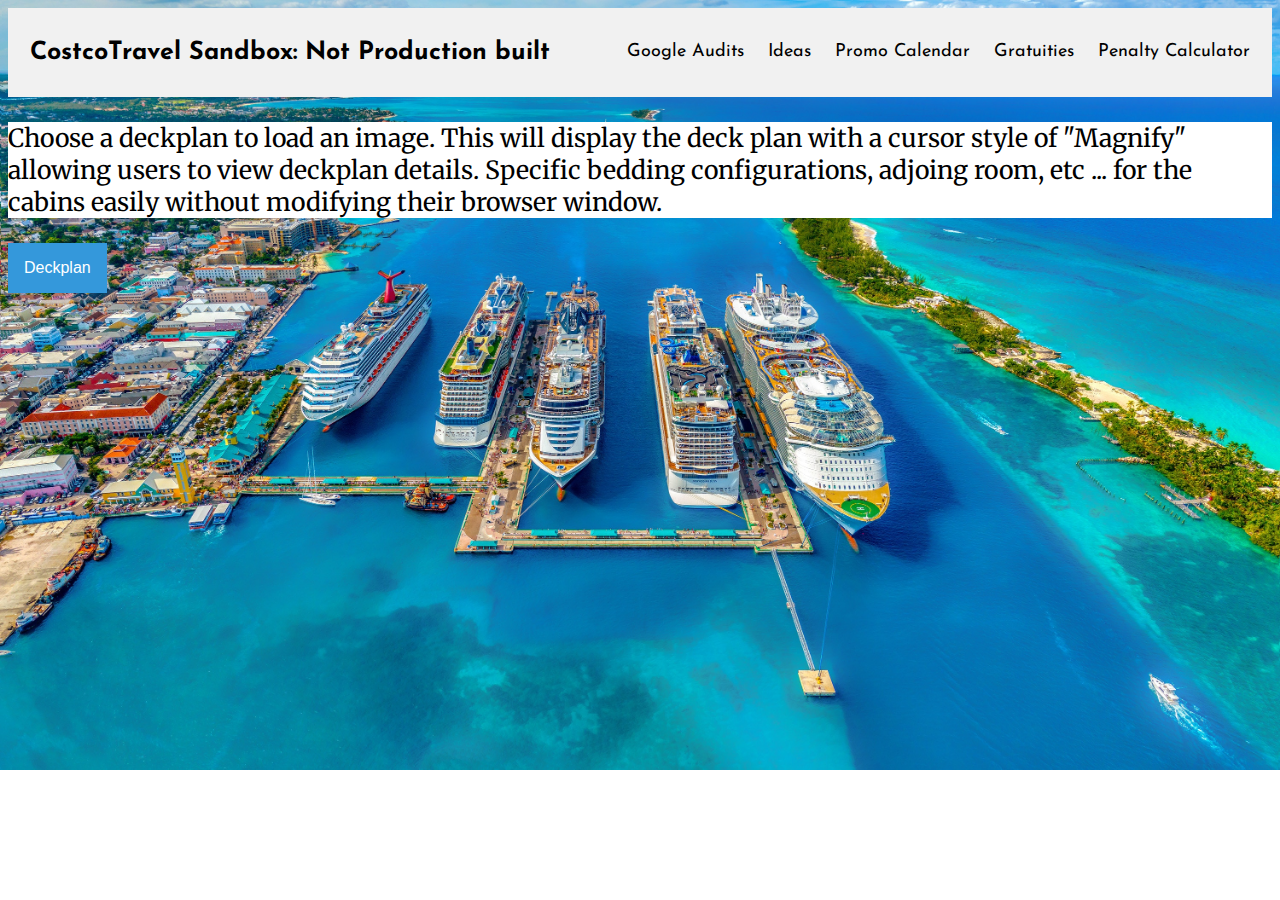
<file: index.html>
<!DOCTYPE html>
<html lang="en" dir="ltr">
  <head>
    <meta charset="utf-8">
    <!--Main page css  -->
    <link rel="stylesheet" type="text/css" href="style.css">



    <link href="https://fonts.googleapis.com/css?family=Josefin+Sans" rel="stylesheet">
    <link href="https://fonts.googleapis.com/css?family=Merriweather" rel="stylesheet">
    <script type="script.js"></script>
    <title>Cruise Projects</title>
    <link rel="icon" href="favicon.ico" type="image/ico" sizes="16x16">
  </head>
  <body>

   <!--Header   -->
   <div class="header">
  <a href="#default" class="logo">CostcoTravel Sandbox: Not Production built</a>
  <div class="header-right">
    <a href="audits.html">Google Audits</a>
    <a href="ideas.html">Ideas</a>
    <a href="promo.html">Promo Calendar</a>
    <a href="gratuities.html">Gratuities</a>
    <a href="penalty.html">Penalty Calculator</a>
  </div>
</div>
<!--Dropdown button  -->
<div class="container">
  <div>
<p id="imageDetail"> Choose a deckplan to load an image. This will display the deck plan with
    a cursor style of "Magnify" allowing users to view deckplan details.
    Specific bedding configurations, adjoing room, etc ... for the cabins easily
    without modifying their browser window.</p>
  <div class="dropdown">
    <button onclick="myFunction()" class="dropbtn">Deckplan</button>
    <div id="myDropdown" class="dropdown-content">
      <a href="aza.html">Azamara</a>
      <a href="car.html">Carnival</a>
      <a href="cel.html">Celebrity</a>
      <a href="cun.html">Cunard</a>
      <a href="dcl.html">Disney</a>
      <a href="hol.html">Holland</a>
      <a href="ncl.html">Norwegian</a>
      <a href="pcl.html">Princess</a>
      <a href="rcl.html">Royal Carribean</a>
    </div>
  </div>
</div>

<script type="text/javascript" charset="utf-8" src="script.js"></script>
  </body>
</html>
</file>
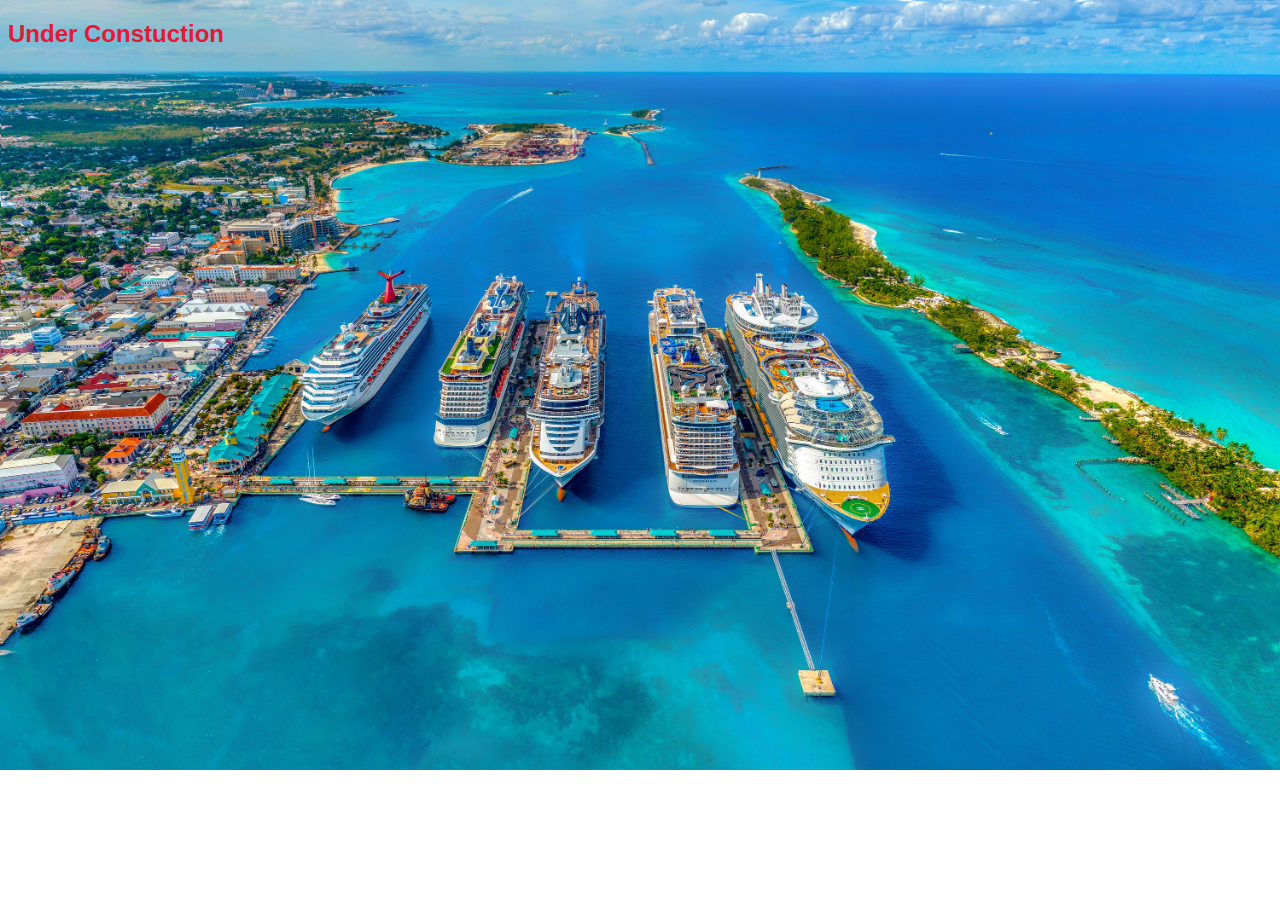
<file: audits.html>
<!DOCTYPE html>
<html lang="en" dir="ltr">
  <head>
    <meta charset="utf-8">
     <link rel="stylesheet" type="text/css" href="style.css">
     <link rel="icon" href="favicon.ico" type="image/ico" sizes="16x16">
    <title>Google Audits</title>
  </head>

  <body>
<div class="construction">



</div>
<h2>Under Constuction</h3>

  </body>
</html>
</file>
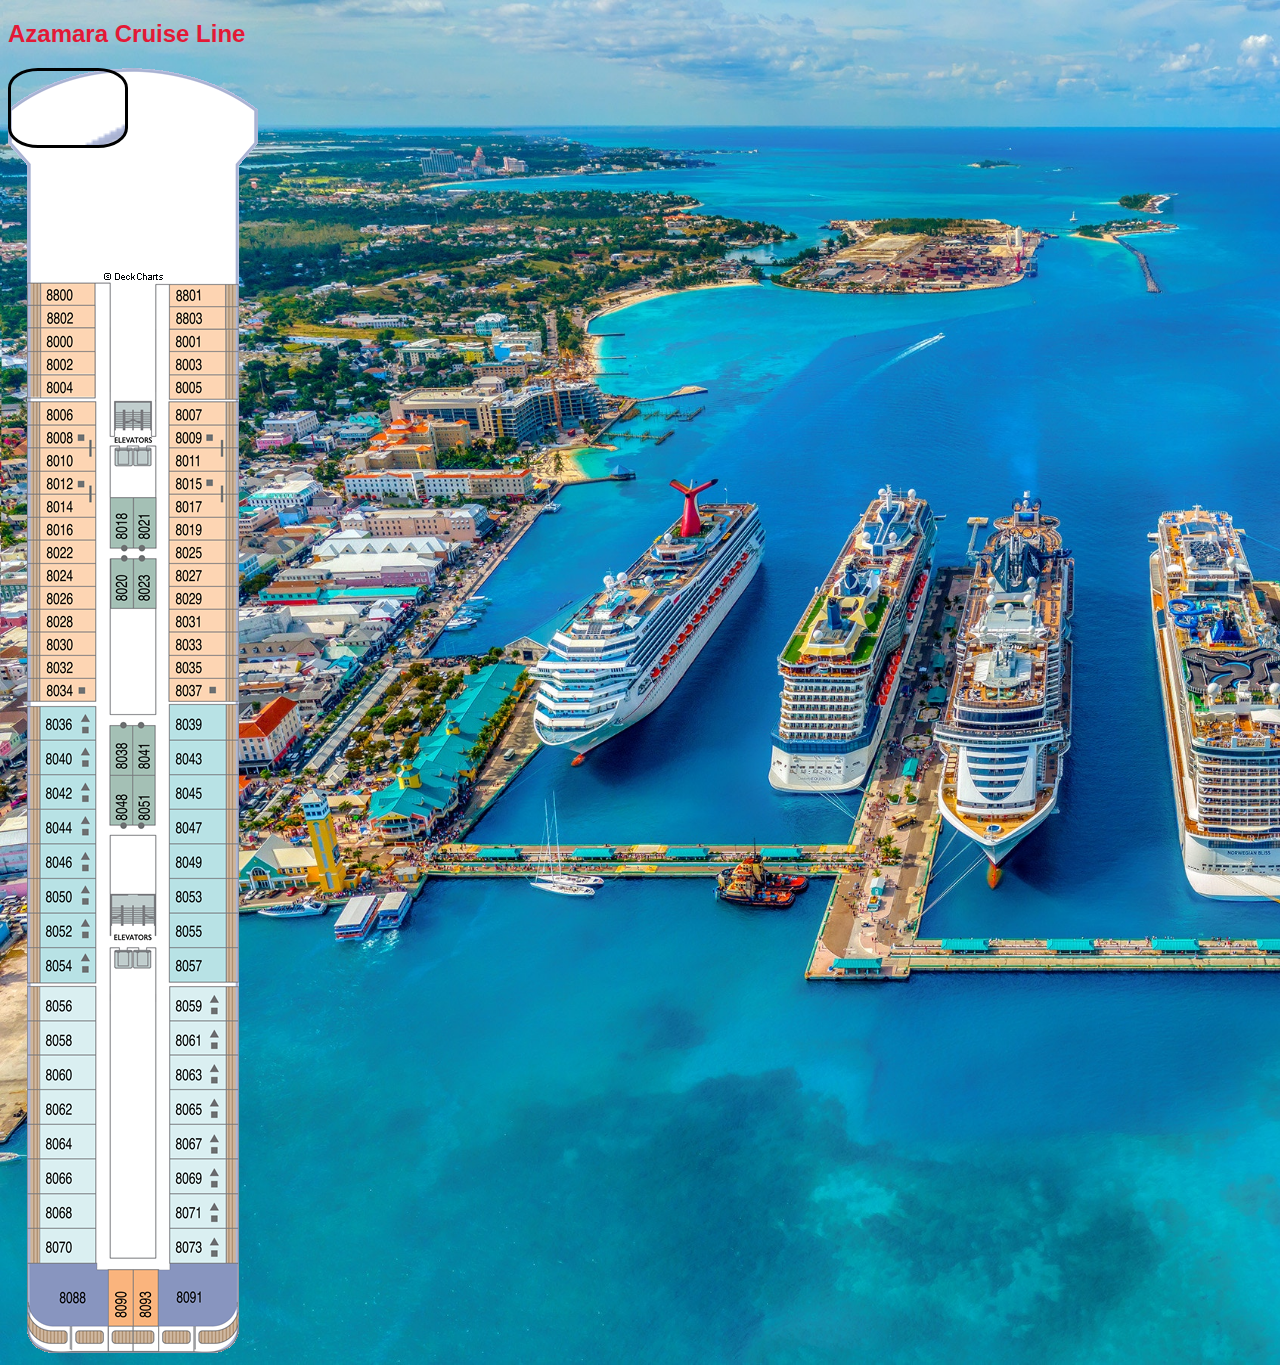
<file: aza.html>
<!DOCTYPE html>
<html lang="en" dir="ltr">
  <head>
    <meta charset="utf-8">
   <link rel="stylesheet" type="text/css" href="style.css">
   <link rel="icon" href="favicon.ico" type="image/ico" sizes="16x16">
    <title>Azamara</title>
  </head>
  <body>

    <h2>Azamara Cruise Line</h3>
      <div class="img-magnifier-container">
  <img id="deckimage" src="assets/deckplans/azamara/azamara.png" alt="deckimage">
</div>

<script type="text/javascript" charset="utf-8" src="script.js"></script>
<script>
/* Execute the magnify function: */
magnify("deckimage", 3);
/* Specify the id of the image, and the strength of the magnifier glass: */
</script>

  </body>
</html>
</file>
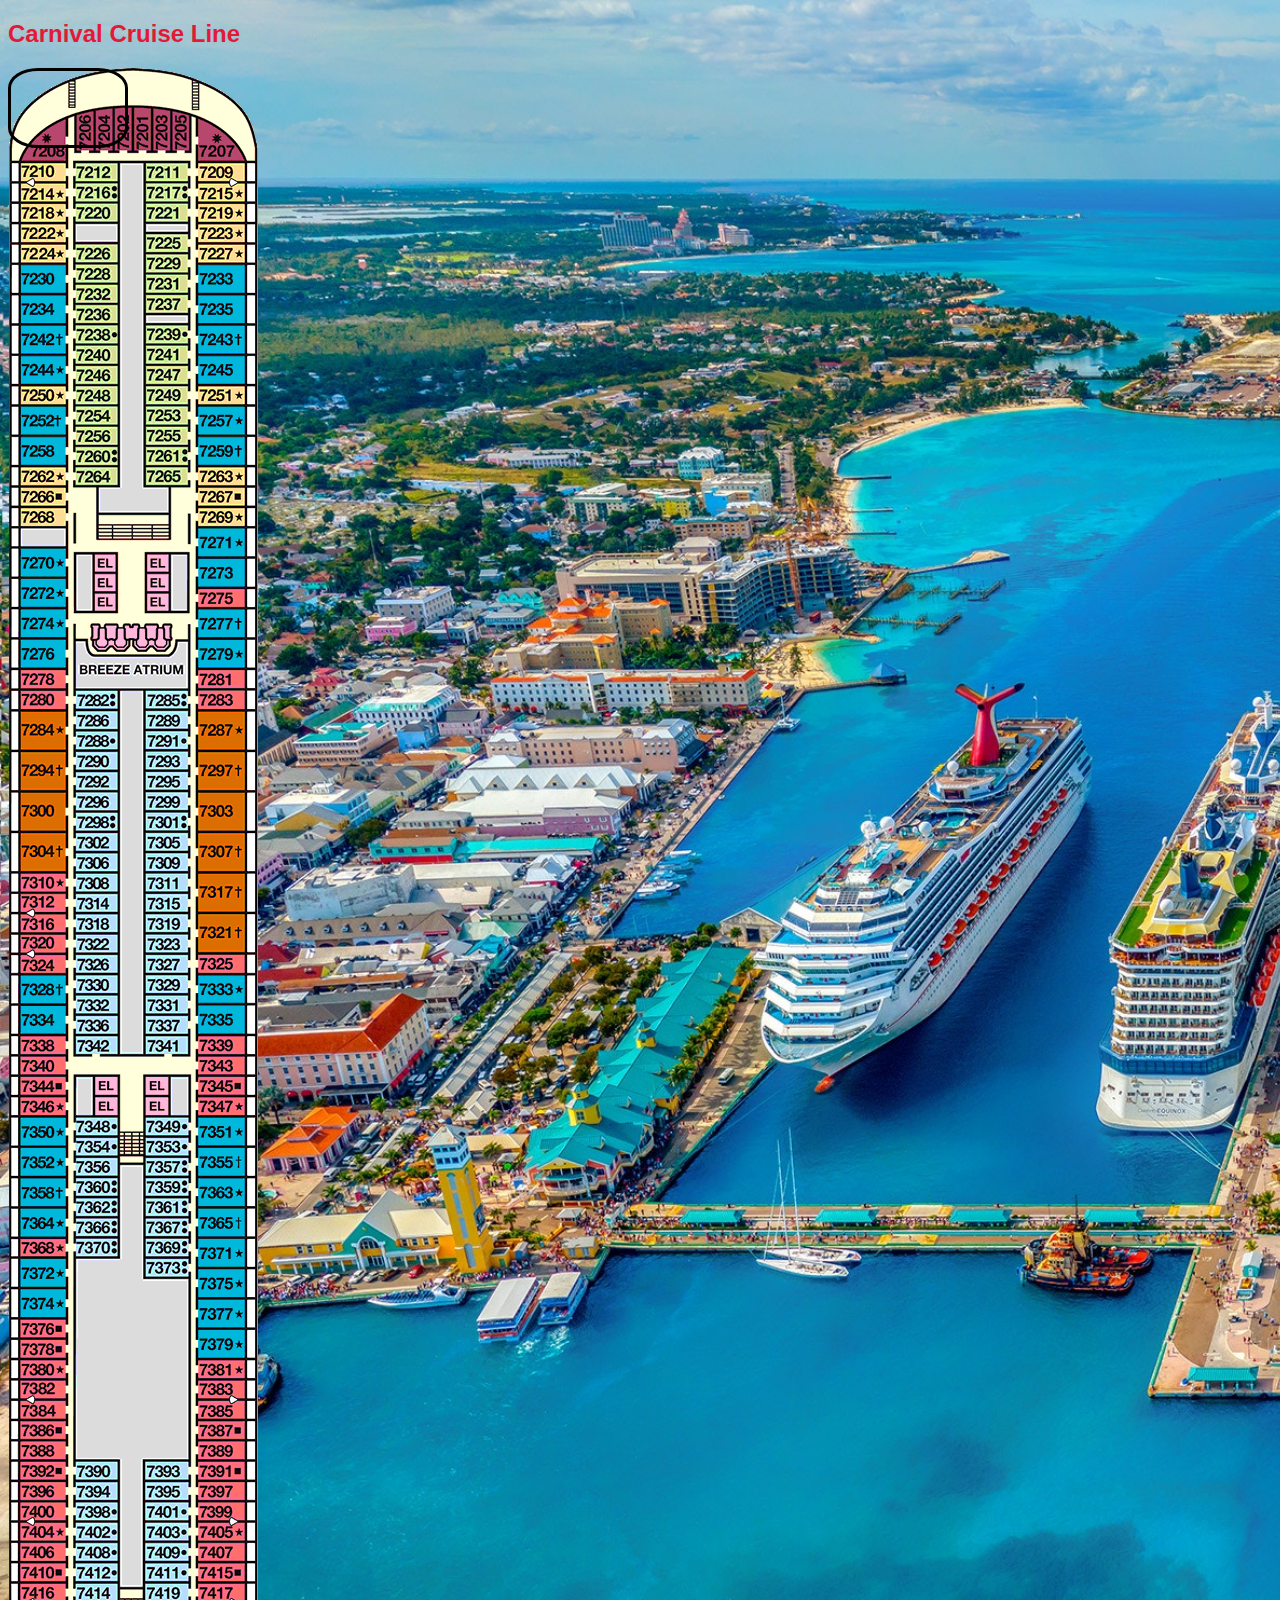
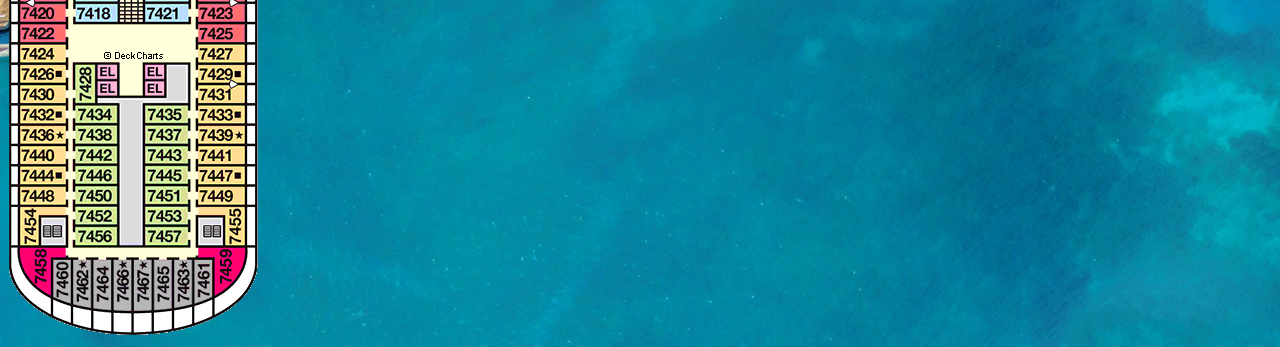
<file: car.html>
<!DOCTYPE html>
<html lang="en" dir="ltr">
  <head>
    <meta charset="utf-8">
     <link rel="stylesheet" type="text/css" href="style.css">
     <link
     <link rel="icon" href="favicon.ico" type="image/ico" sizes="16x16">
    <title>Carnival</title>
  </head>
  <body>
    
    <h2>Carnival Cruise Line</h3>
      <div class="img-magnifier-container">
  <img id="deckimage" src="assets/deckplans/carnival/carnival.png" alt="deckimage">
</div>

<script type="text/javascript" charset="utf-8" src="script.js"></script>
<script>
/* Execute the magnify function: */
magnify("deckimage", 3);
/* Specify the id of the image, and the strength of the magnifier glass: */
</script>
  </body>
</html>
</file>
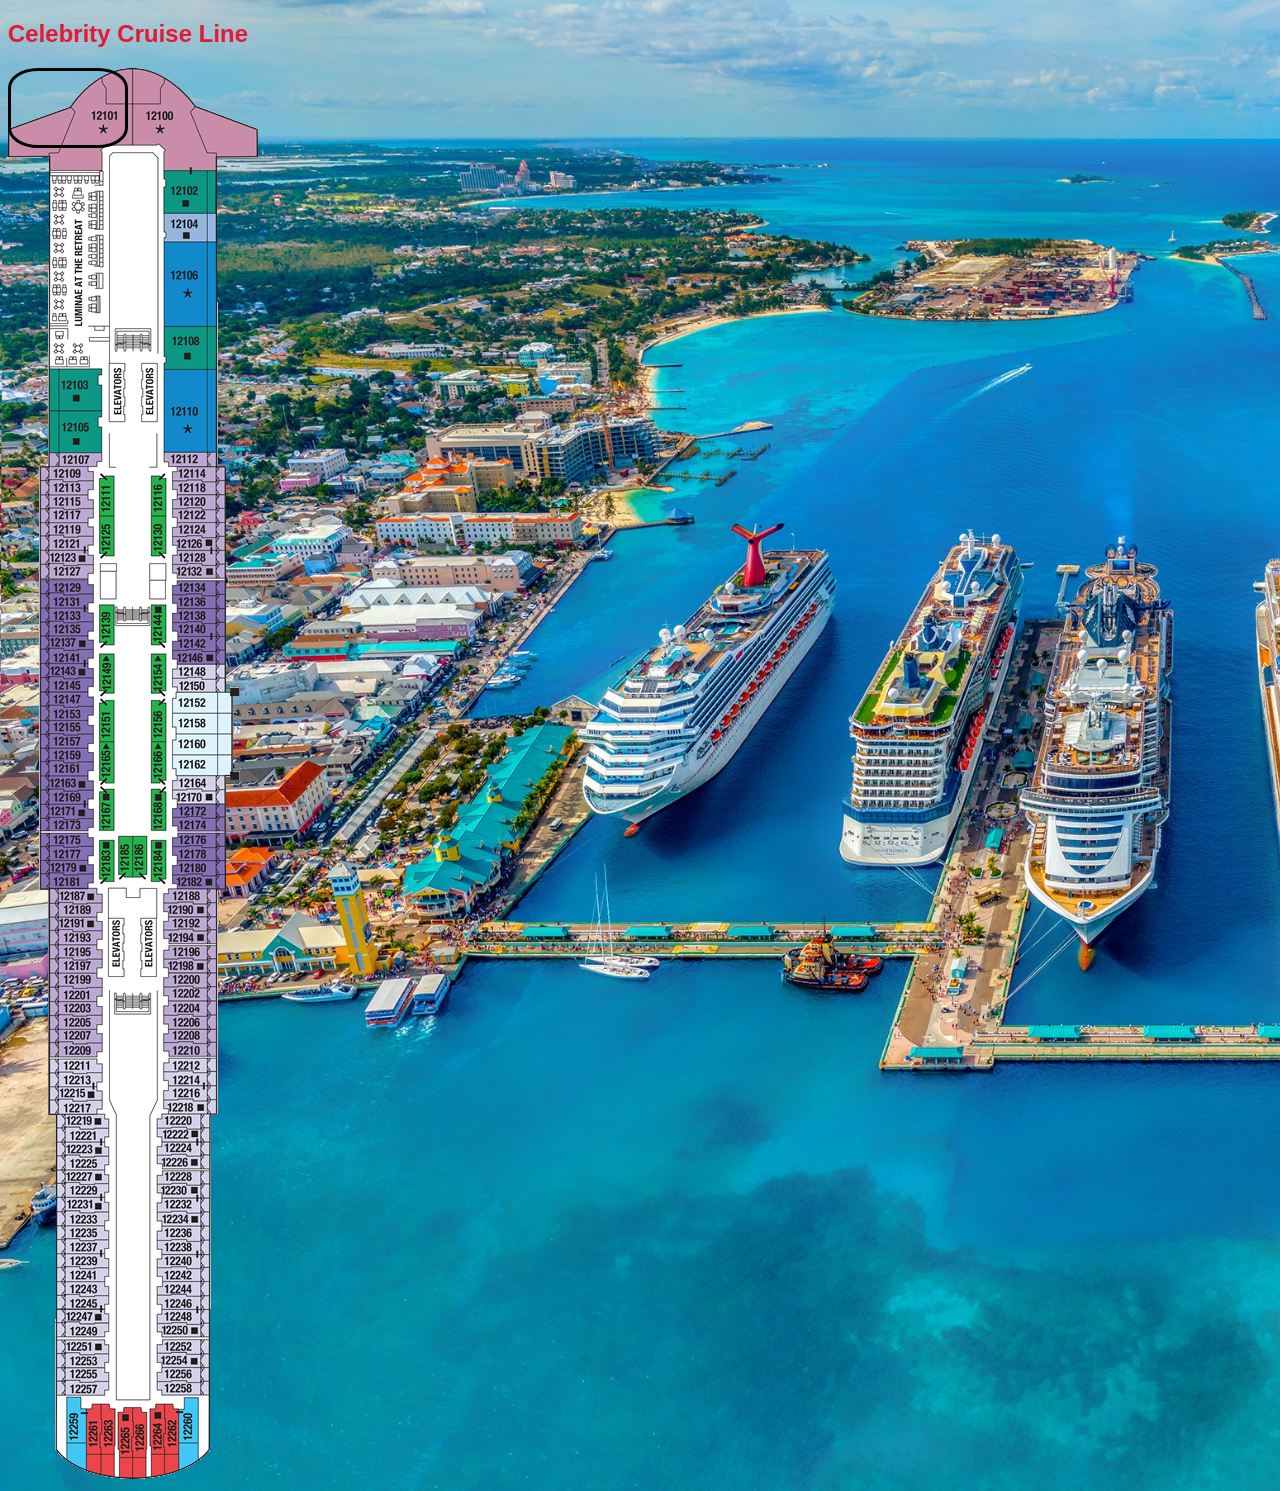
<file: cel.html>
<!DOCTYPE html>
<html lang="en" dir="ltr">
  <head>
    <meta charset="utf-8">
     <link rel="stylesheet" type="text/css" href="style.css">
     <link rel="icon" href="favicon.ico" type="image/ico" sizes="16x16">
    <title>Celebrity</title>
  </head>
  <body>
    
    <h2>Celebrity Cruise Line</h3>
      <div class="img-magnifier-container">
  <img id="deckimage" src="assets/deckplans/celebrity/celebrity.png" alt="deckimage">
</div>

<script type="text/javascript" charset="utf-8" src="script.js"></script>
<script>
/* Execute the magnify function: */
magnify("deckimage", 3);
/* Specify the id of the image, and the strength of the magnifier glass: */
</script>
  </body>
</html>
</file>
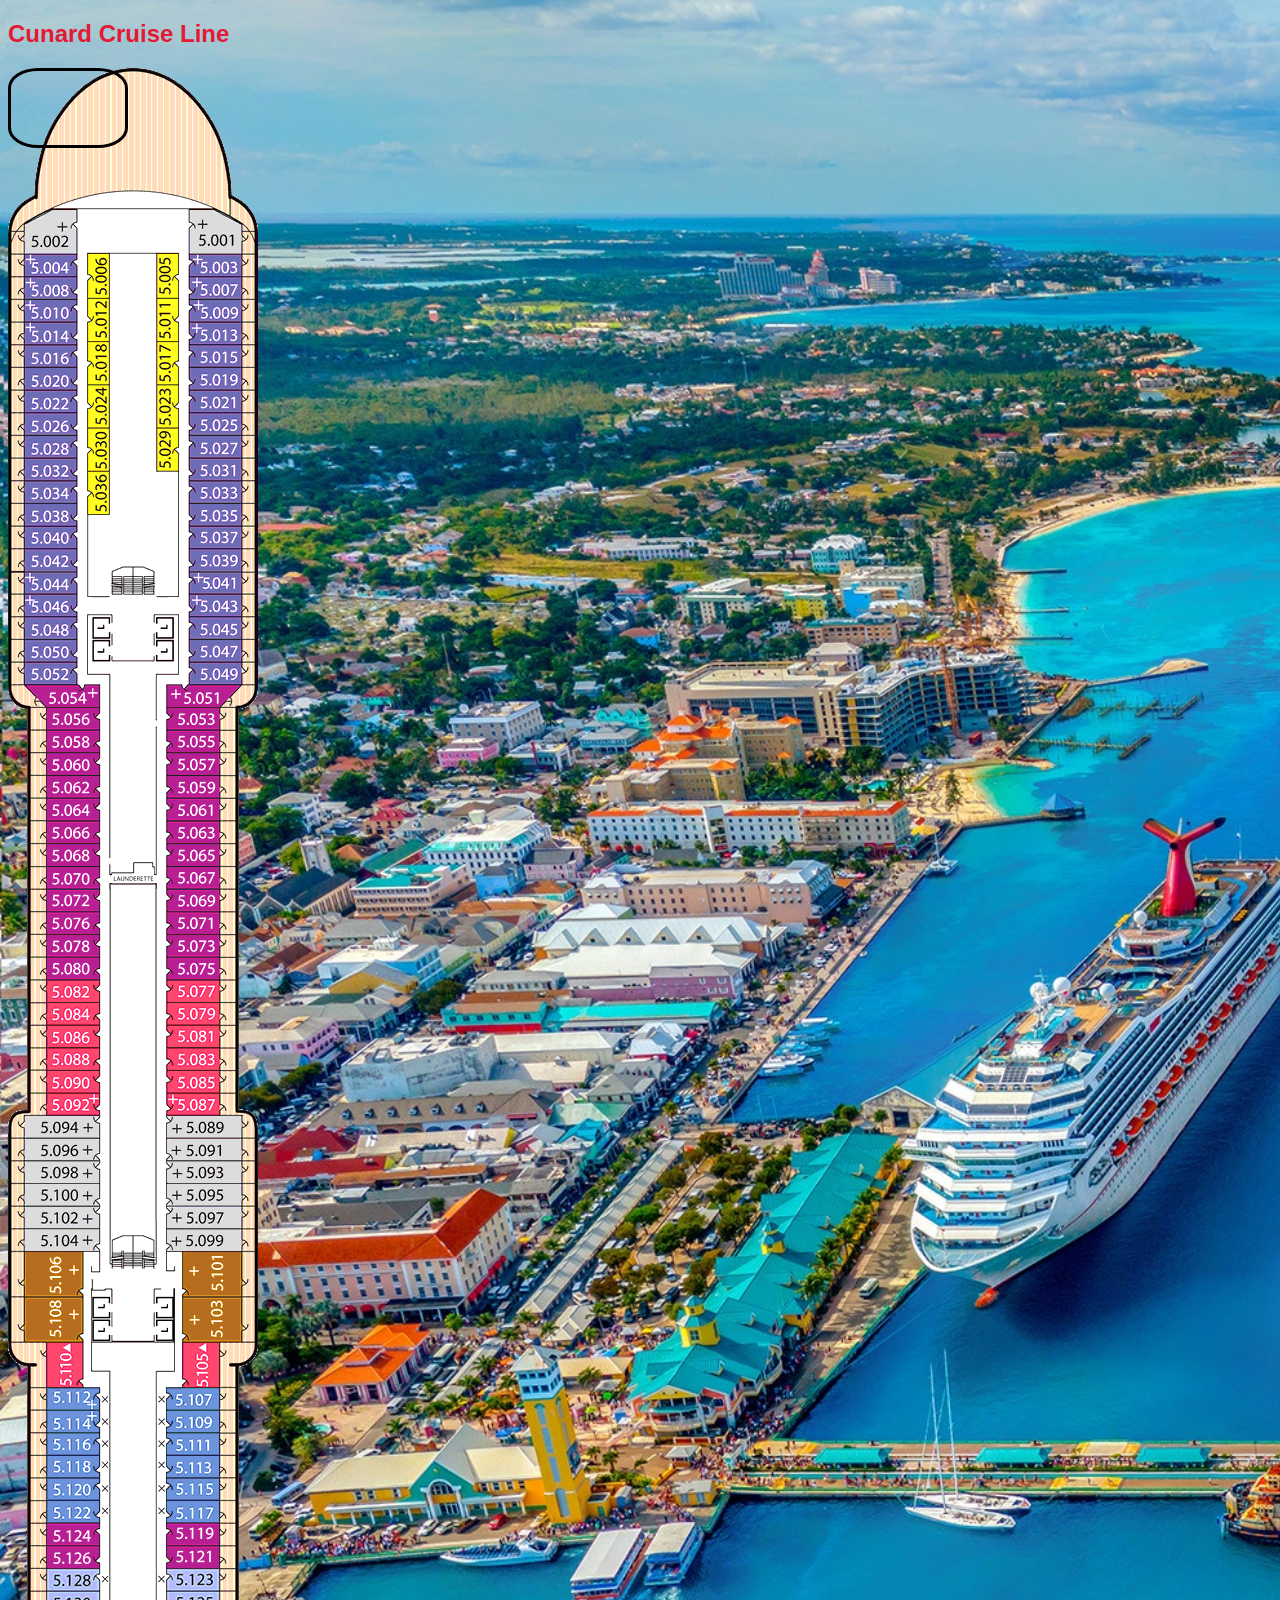
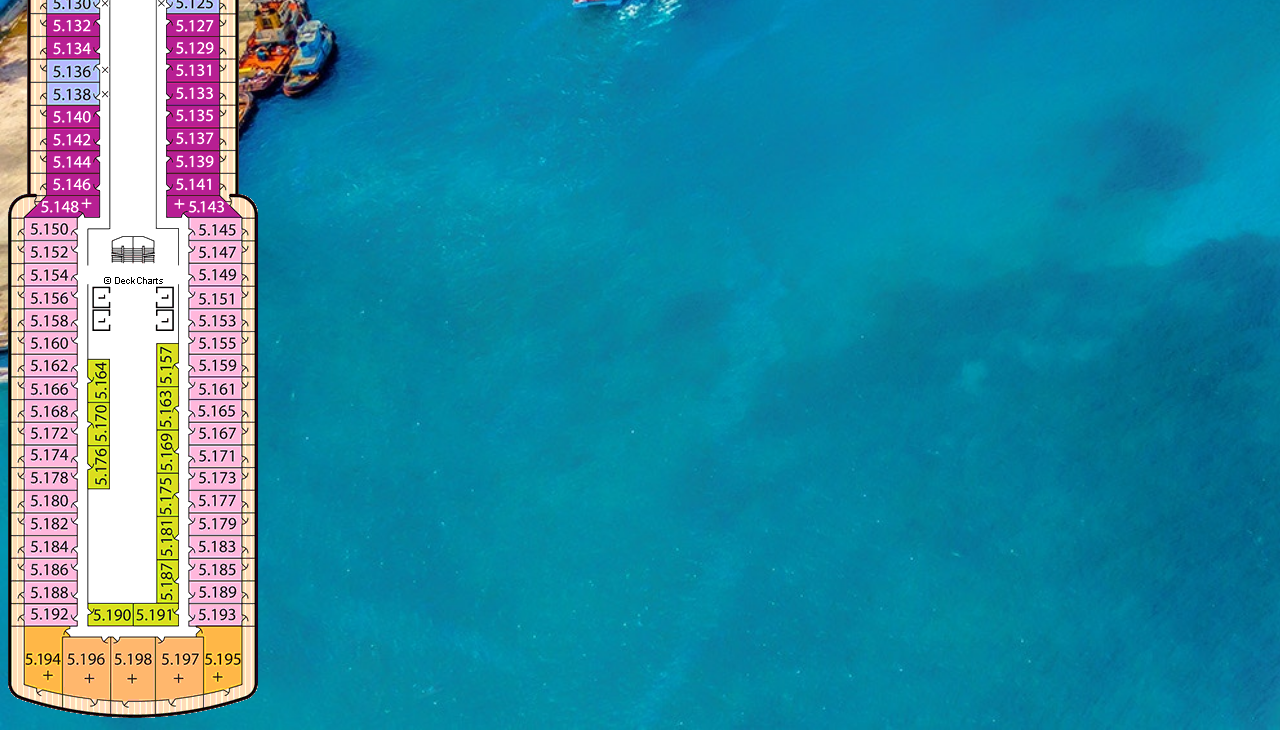
<file: cun.html>
<!DOCTYPE html>
<html lang="en" dir="ltr">
  <head>
    <meta charset="utf-8">
     <link rel="stylesheet" type="text/css" href="style.css">
     <link rel="icon" href="favicon.ico" type="image/ico" sizes="16x16">
    <title>Cunard</title>
  </head>
  <body>

    <h2>Cunard Cruise Line</h3>
      <div class="img-magnifier-container">
  <img id="deckimage" src="assets/deckplans/cunard/cunard.png" alt="deckimage">
</div>

<script type="text/javascript" charset="utf-8" src="script.js"></script>
<script>
/* Execute the magnify function: */
magnify("deckimage", 3);
/* Specify the id of the image, and the strength of the magnifier glass: */
</script>
  </body>
</html>
</file>
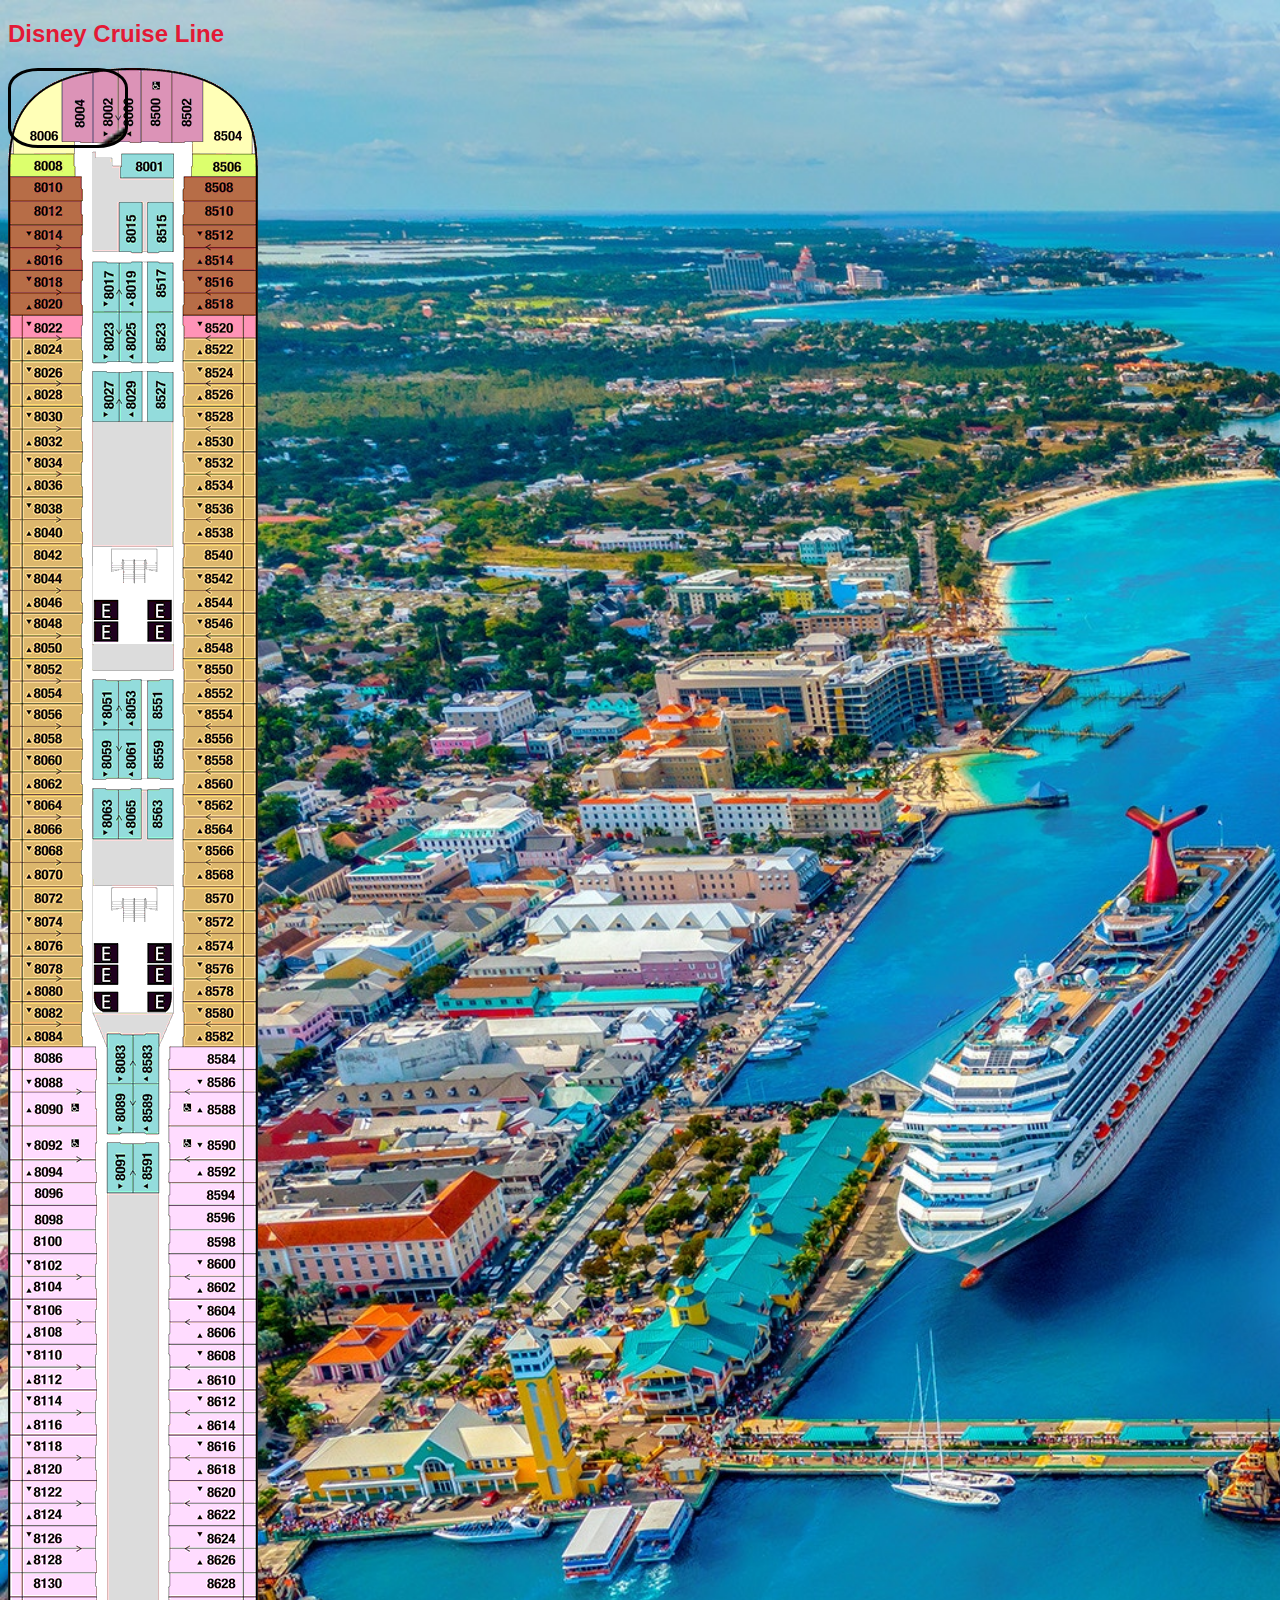
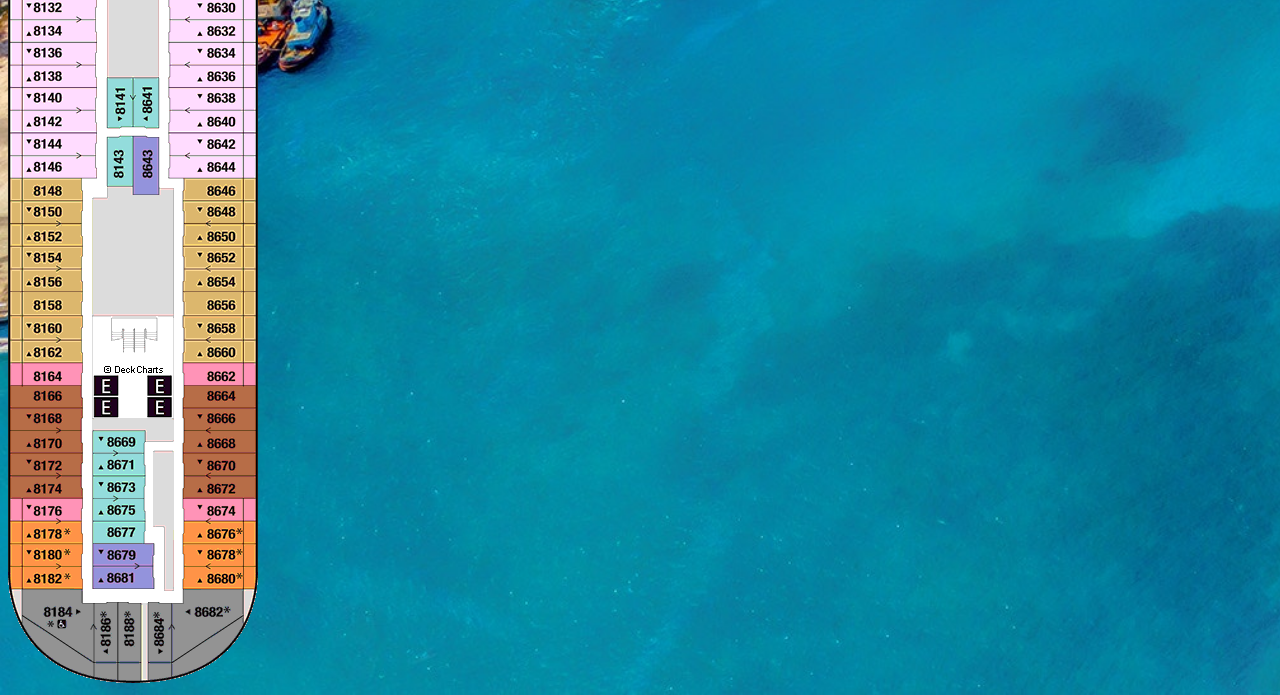
<file: dcl.html>
<!DOCTYPE html>
<html lang="en" dir="ltr">
  <head>
    <meta charset="utf-8">
     <link rel="stylesheet" type="text/css" href="style.css">
     <link rel="icon" href="favicon.ico" type="image/ico" sizes="16x16">
    <title>Disney</title>
  </head>
  <body>

<h2>Disney Cruise Line</h3>
  <div class="img-magnifier-container">
<img id="deckimage" src="assets/deckplans/disney/disney.png" alt="deckimage">
</div>

<script type="text/javascript" charset="utf-8" src="script.js"></script>
<script>
/* Execute the magnify function: */
magnify("deckimage", 3);
/* Specify the id of the image, and the strength of the magnifier glass: */
</script>
  </body>
</html>
</file>
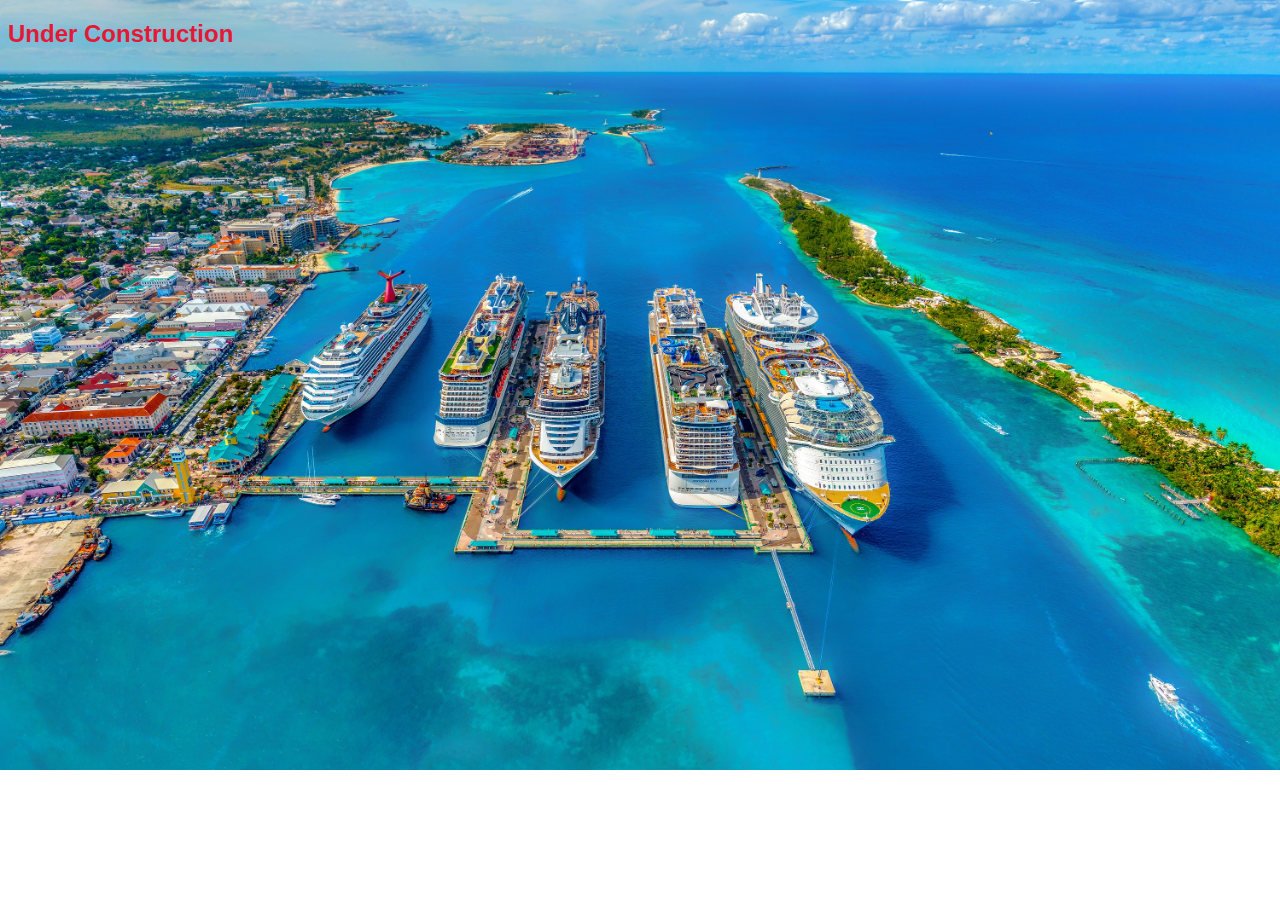
<file: gratuities.html>
<!DOCTYPE html>
<html lang="en" dir="ltr">
  <head>
    <meta charset="utf-8">
     <link rel="stylesheet" type="text/css" href="style.css">
     <link rel="icon" href="favicon.ico" type="image/ico" sizes="16x16">
    <title>Gratuities</title>
  </head>
  <body>

<h2>Under Construction</h3>

  </body>
</html>
</file>
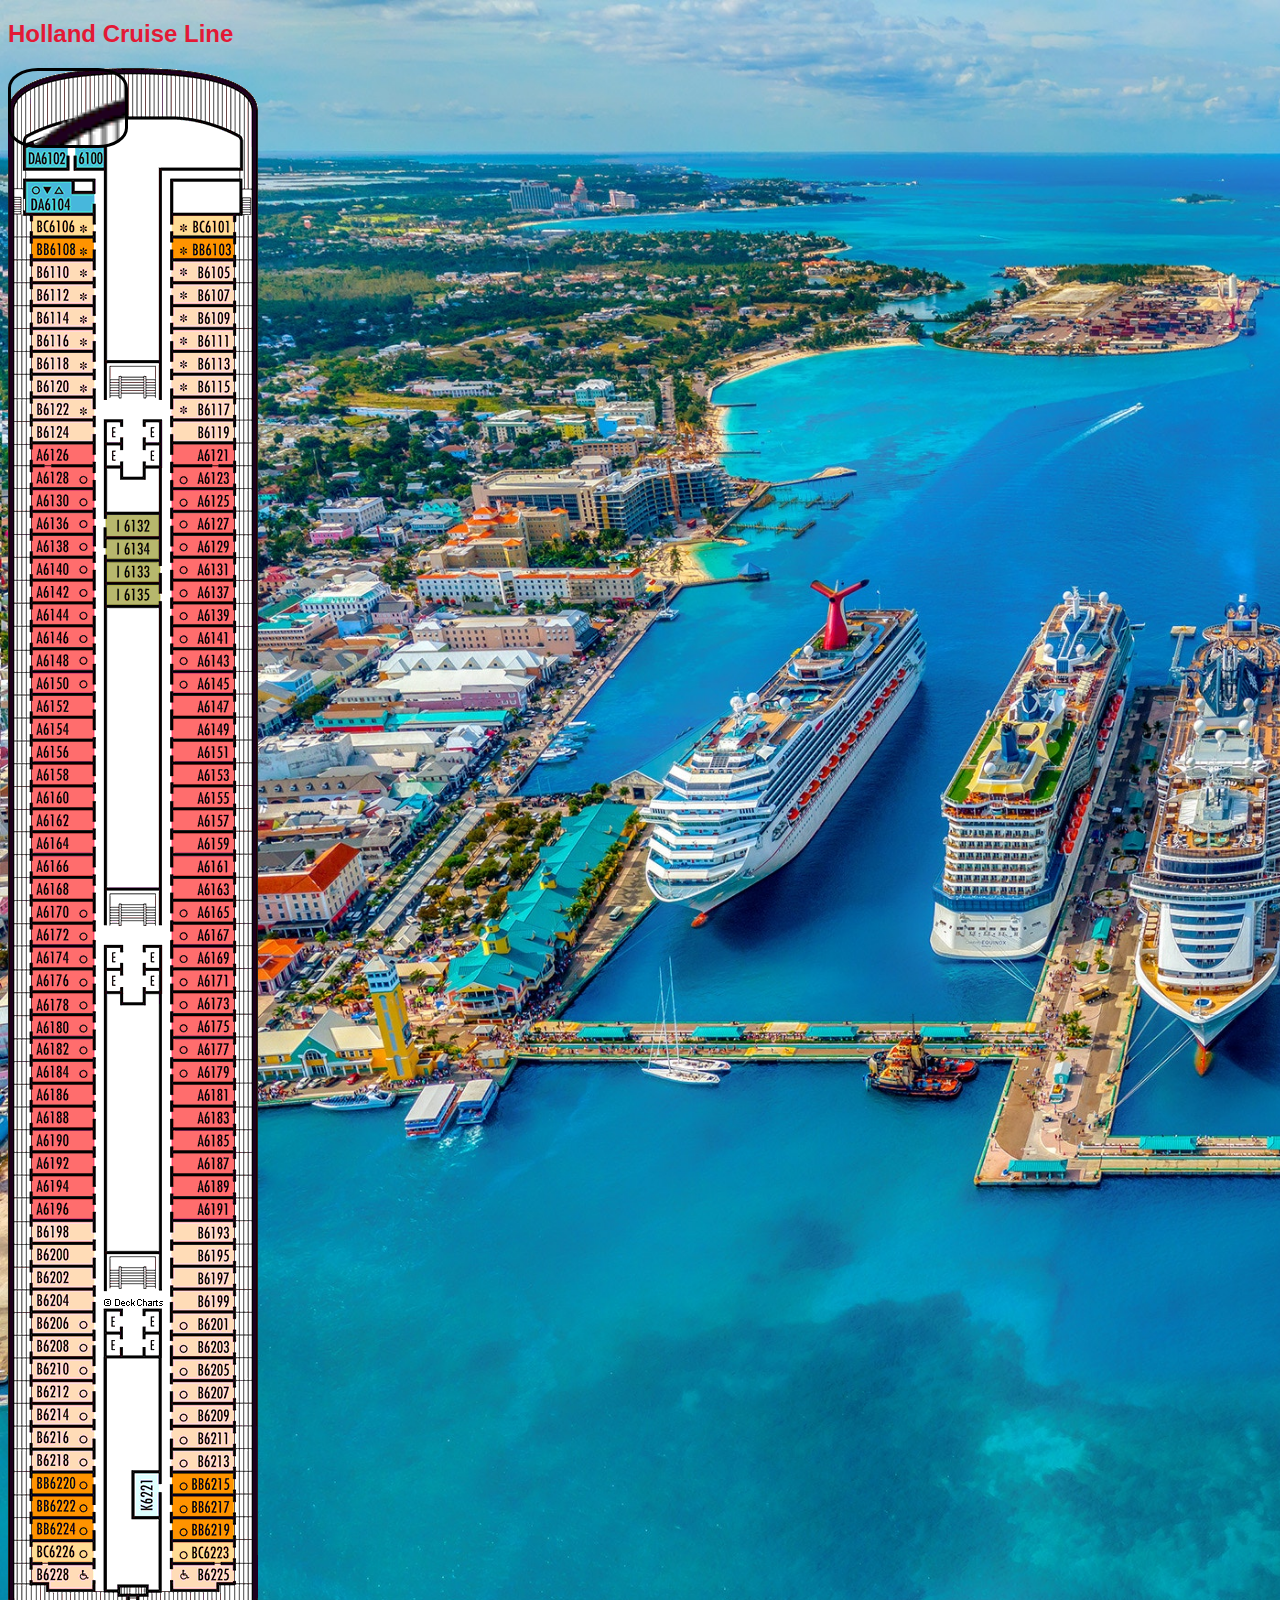
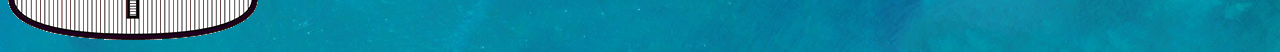
<file: hol.html>
<!DOCTYPE html>
<html lang="en" dir="ltr">
  <head>
    <meta charset="utf-8">
     <link rel="stylesheet" type="text/css" href="style.css">
     <link rel="icon" href="favicon.ico" type="image/ico" sizes="16x16">
    <title>Holland</title>
  </head>
  <body>

<h2>Holland Cruise Line</h3>
  <div class="img-magnifier-container">
<img id="deckimage" src="assets/deckplans/holland/holland.png" alt="deckimage">
</div>

<script type="text/javascript" charset="utf-8" src="script.js"></script>
<script>
/* Execute the magnify function: */
magnify("deckimage", 3);
/* Specify the id of the image, and the strength of the magnifier glass: */
</script>
  </body>
</html>
</file>
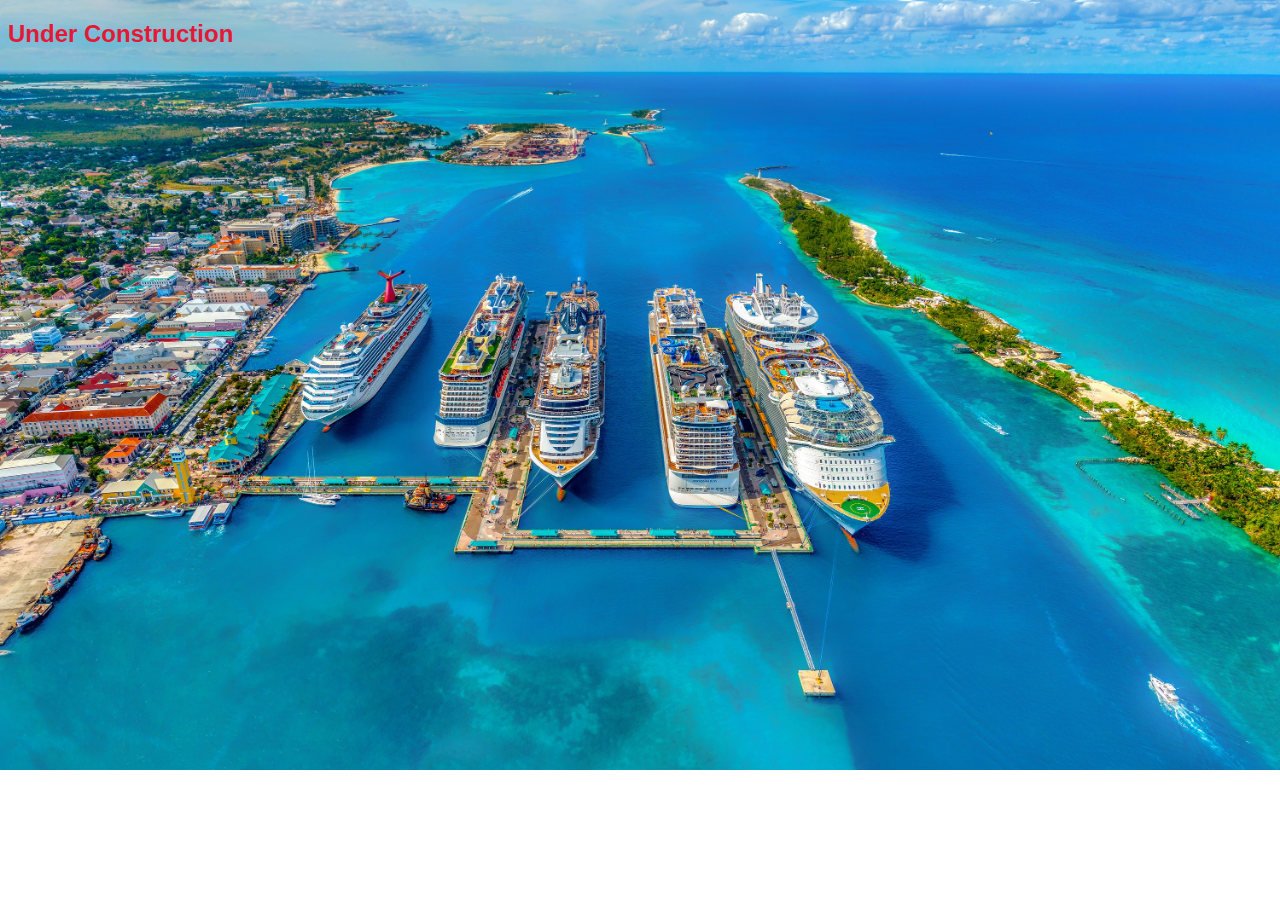
<file: ideas.html>
<!DOCTYPE html>
<html lang="en" dir="ltr">
  <head>
    <meta charset="utf-8">
     <link rel="stylesheet" type="text/css" href="style.css">
     <link rel="icon" href="favicon.ico" type="image/ico" sizes="16x16">
    <title>Ideas</title>
  </head>
  <body>

<h2>Under Construction</h3>

  </body>
</html>
</file>
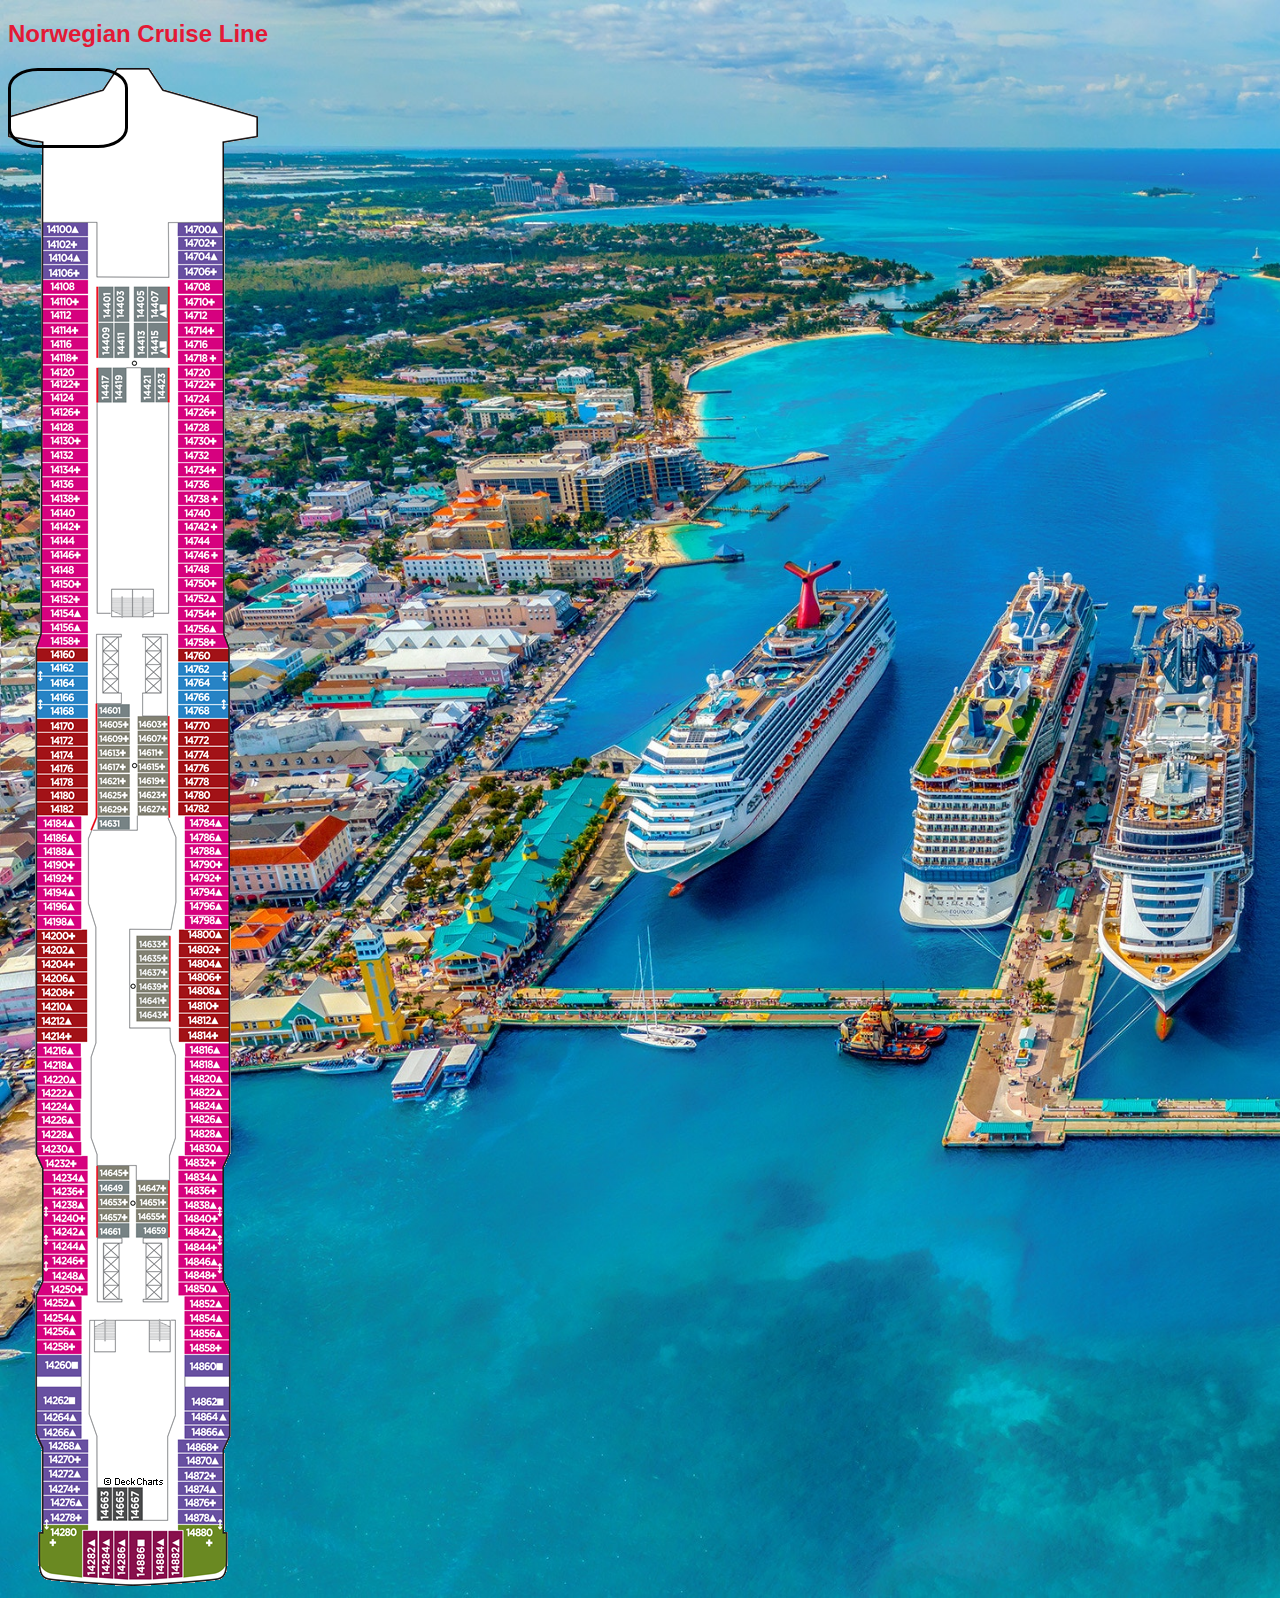
<file: ncl.html>
<!DOCTYPE html>
<html lang="en" dir="ltr">
  <head>
    <meta charset="utf-8">
     <link rel="stylesheet" type="text/css" href="style.css">
     <link rel="icon" href="favicon.ico" type="image/ico" sizes="16x16">
    <title>Norwegian</title>
  </head>
  <body>

<h2>Norwegian Cruise Line</h3>
  <div class="img-magnifier-container">
<img id="deckimage" src="assets/deckplans/norwegian/norwegian.png" alt="deckimage">
</div>

<script type="text/javascript" charset="utf-8" src="script.js"></script>
<script>
/* Execute the magnify function: */
magnify("deckimage", 3);
/* Specify the id of the image, and the strength of the magnifier glass: */
</script>
  </body>
</html>
</file>
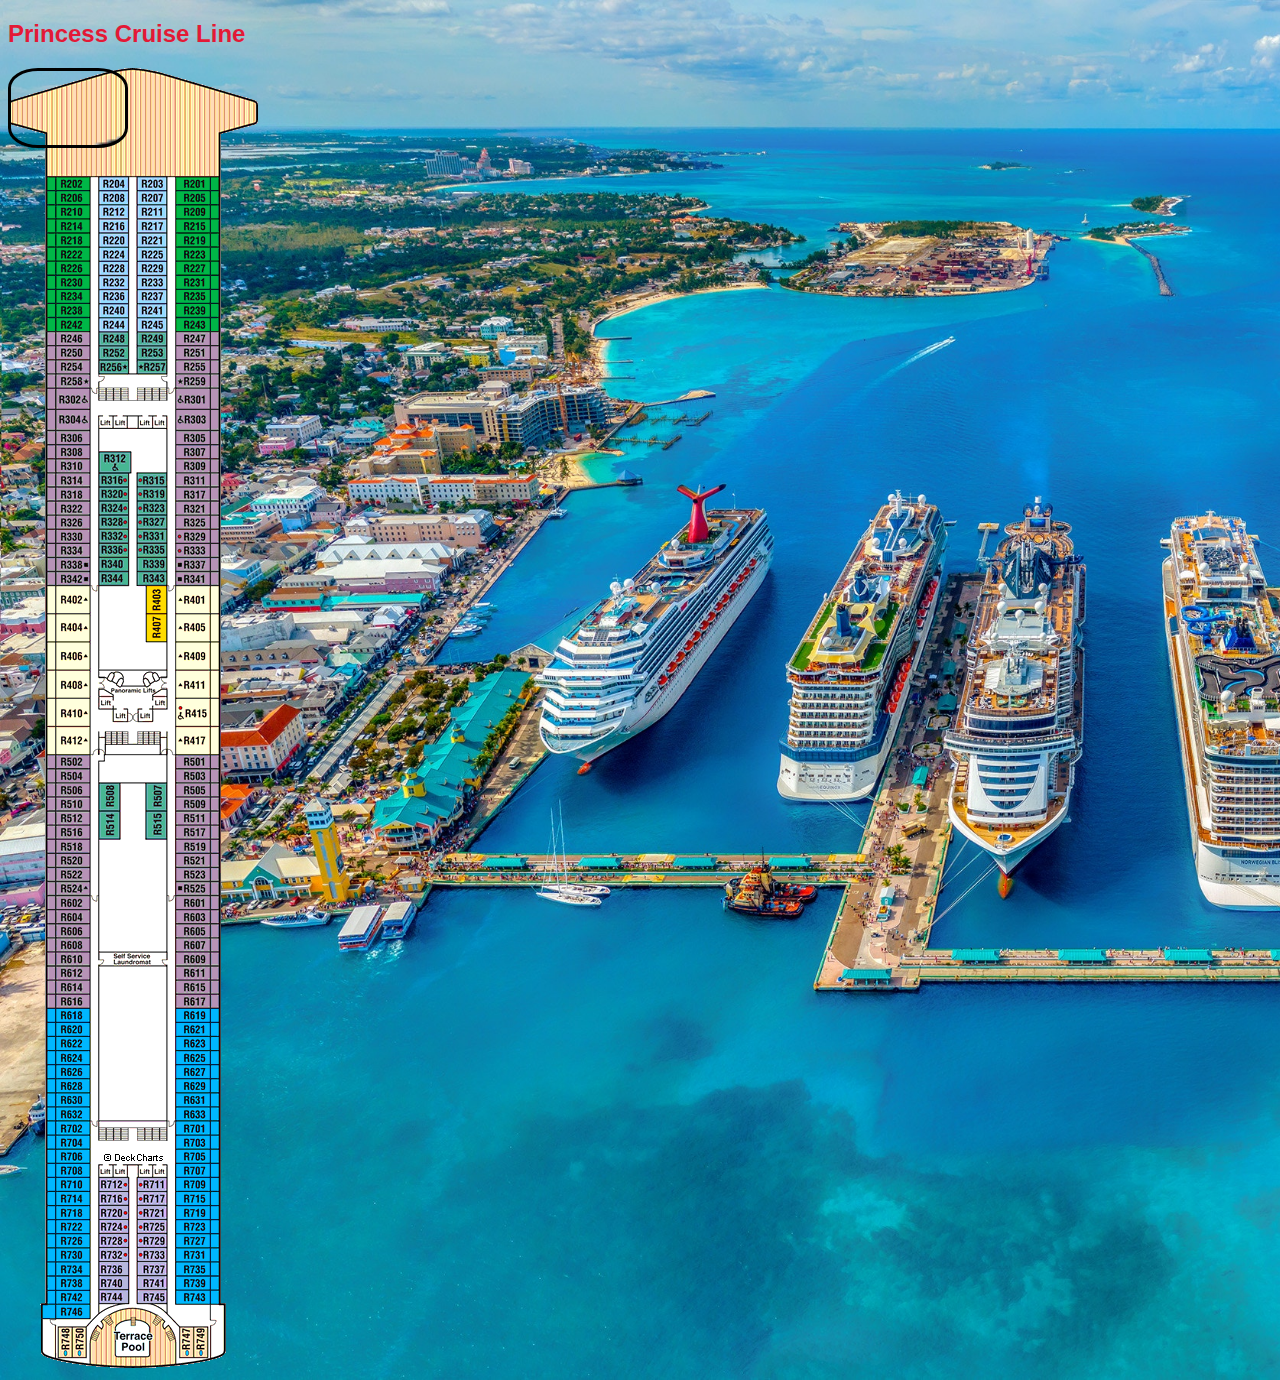
<file: pcl.html>
<!DOCTYPE html>
<html lang="en" dir="ltr">
  <head>
    <meta charset="utf-8">
     <link rel="stylesheet" type="text/css" href="style.css">
     <link rel="icon" href="favicon.ico" type="image/ico" sizes="16x16">
    <title>Princess</title>
  </head>
  <body>

<h2>Princess Cruise Line</h3>
  <div class="img-magnifier-container">
<img id="deckimage" src="assets/deckplans/princess/princess.png" alt="deckimage">
</div>

<script type="text/javascript" charset="utf-8" src="script.js"></script>
<script>
/* Execute the magnify function: */
magnify("deckimage", 3);
/* Specify the id of the image, and the strength of the magnifier glass: */
</script>
  </body>
</html>
</file>
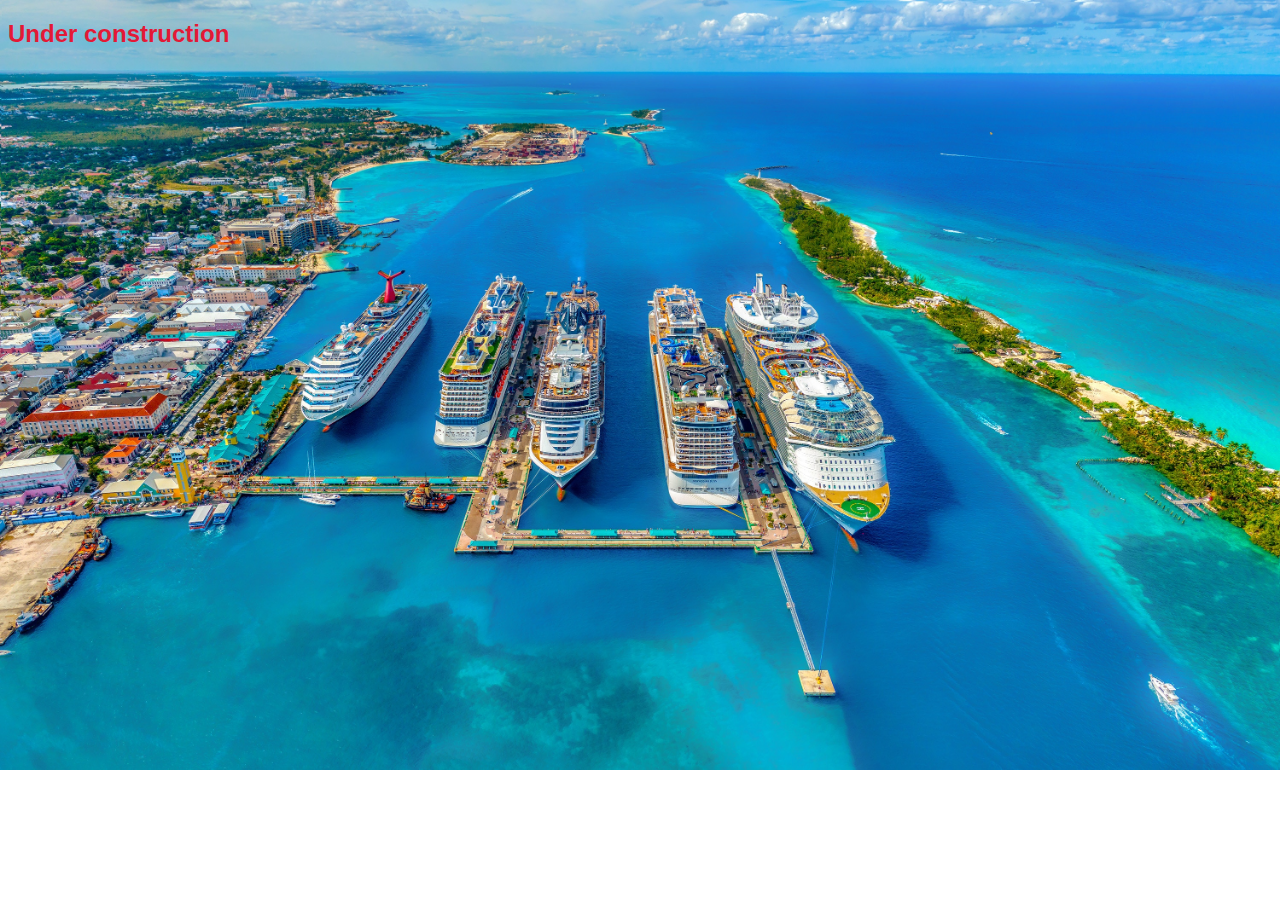
<file: penalty.html>
<!DOCTYPE html>
<html lang="en" dir="ltr">
  <head>
    <meta charset="utf-8">
     <link rel="stylesheet" type="text/css" href="style.css">
     <link rel="icon" href="favicon.ico" type="image/ico" sizes="16x16">
    <title>Penalty</title>
  </head>
  <body>

<h2>Under construction</h3>

  </body>
</html>
</file>
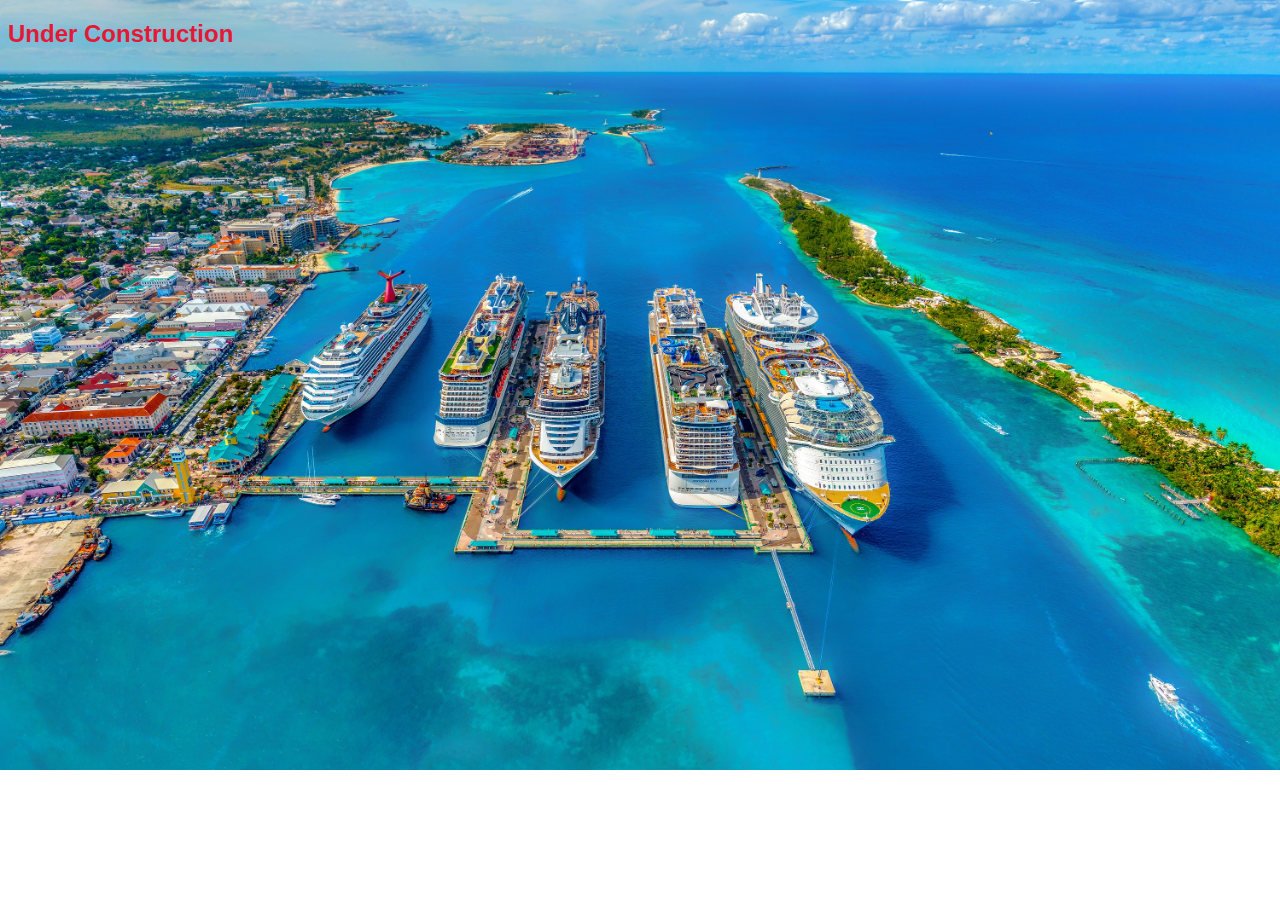
<file: promo.html>
<!DOCTYPE html>
<html lang="en" dir="ltr">
  <head>
    <meta charset="utf-8">
     <link rel="stylesheet" type="text/css" href="style.css">
     <link rel="icon" href="favicon.ico" type="image/ico" sizes="16x16">
    <title>Promo Calendar</title>
  </head>
  <body>

<h2>Under Construction</h3>

  </body>
</html>
</file>
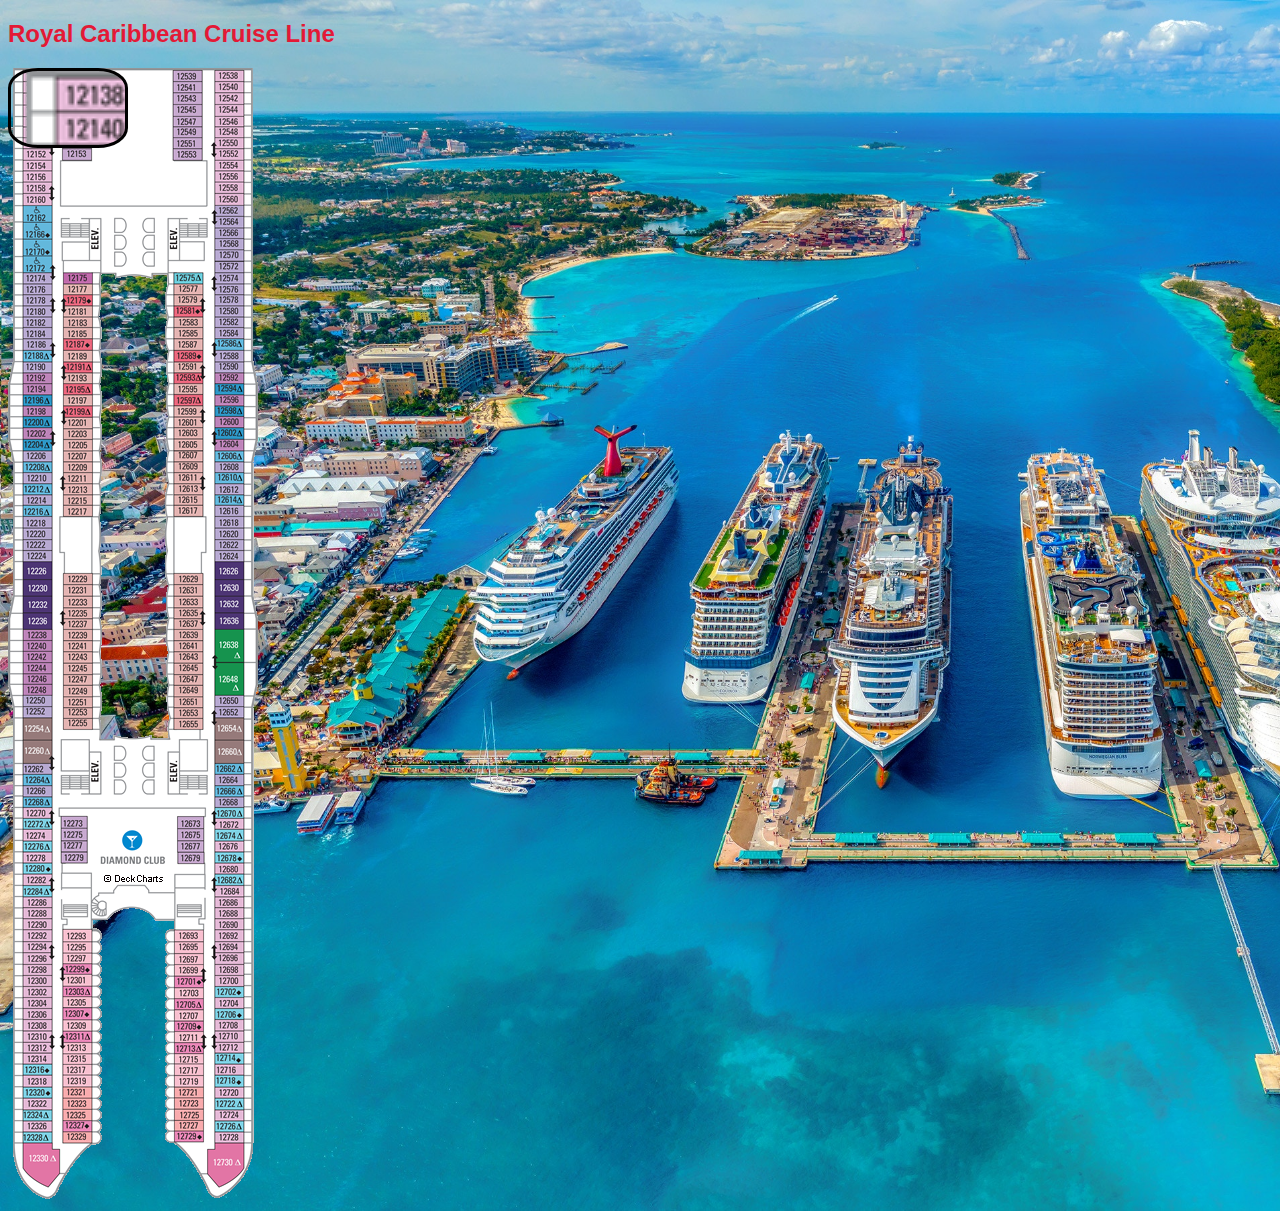
<file: rcl.html>
<!DOCTYPE html>
<html lang="en" dir="ltr">
  <head>
    <meta charset="utf-8">
     <link rel="stylesheet" type="text/css" href="style.css">
     <link rel="icon" href="favicon.ico" type="image/ico" sizes="16x16">
    <title>Royal Carribean</title>
  </head>
  <body>

<h2>Royal Caribbean Cruise Line</h3>
  <div class="img-magnifier-container">
<img id="deckimage" src="assets/deckplans/royalcaribbean/royalcaribbean.png" alt="deckimage">
</div>

<script type="text/javascript" charset="utf-8" src="script.js"></script>
<script>
/* Execute the magnify function: */
magnify("deckimage", 3);
/* Specify the id of the image, and the strength of the magnifier glass: */
</script>
  </body>
</html>
</file>
<file: style.css>
body {
  background-image: url("background.jpg");
  background-repeat: no-repeat;
  background-size: cover;
  font-family: 'Josefin Sans', sans-serif;
  color: #E31936;
}
/*
/* Dropdown Button */
.dropbtn {
  background-color: #3498DB;
  color: white;
  padding: 16px;
  font-size: 16px;
  border: none;
  cursor: pointer;
}

/* Dropdown button on hover & focus */
.dropbtn:hover, .dropbtn:focus {
  background-color: #2980B9;
}

/* The container <div> - needed to position the dropdown content */
.dropdown {
  position: relative;
  display: inline-block;
}

/* Dropdown Content (Hidden by Default) */
.dropdown-content {
  display: none;
  position: absolute;
  background-color: #f1f1f1;
  min-width: 160px;
  box-shadow: 0px 8px 16px 0px rgba(0,0,0,0.2);
  z-index: 1;
}

/* Links inside the dropdown */
.dropdown-content a {
  color: black;
  padding: 12px 16px;
  text-decoration: none;
  display: block;
}

/* Change color of dropdown links on hover */
.dropdown-content a:hover {background-color: #ddd}

/* Show the dropdown menu (use JS to add this class to the .dropdown-content container when the user clicks on the dropdown button) */
.show {display:block;}
/* Style the header with a grey background and some padding */
.header {
  overflow: hidden;
  background-color: #f1f1f1;
  padding: 20px 10px;
  top: 0;
}

/* Style the header links */
.header a {
  float: left;
  color: black;
  text-align: center;
  padding: 12px;
  text-decoration: none;
  font-size: 18px;
  line-height: 25px;
  border-radius: 4px;
}

/* Style the logo link (notice that we set the same value of line-height and font-size to prevent the header to increase when the font gets bigger */
.header a.logo {
  font-size: 25px;
  font-weight: bold;
}

/* Change the background color on mouse-over */
.header a:hover {
  background-color: #ddd;
  color: black;
}

/* Style the active/current link*/
.header a.active {
  background-color: dodgerblue;
  color: white;
}

/* Float the link section to the right */
.header-right {
  float: right;
}

/* Add media queries for responsiveness - when the screen is 500px wide or less, stack the links on top of each other */
@media screen and (max-width: 500px) {
  .header a {
    float: none;
    display: block;
    text-align: left;
  }
   .header-center {
    float: none;
    border: solid 10px red;
  }
}

/* Flex-box Deck plan container*/
.container {

  display: flex;
  flex-direction: row;
  justify-content: center;
}
 #decks {
   /* border: 10px solid red; */
 }
 /*Paragraph styles for deckplan selection*/
 #imageDetail {
   display:flex;
   font-size:25px;
   color:black;
   font-family: 'Merriweather', serif;
   background: white;
 }

 /*Deckplan with magnifier image  */
 .container {
   /* border: 10px solid red; */
   display: flex;
   flex-direction: row;
   justify-content: center;
 }


 .container {
  /* border: 10px solid red; */
   display: flex;
   flex-direction: row;
   justify-content: center;
 }
/*Magnify cursor for deck plans  */
 * {box-sizing: border-box;}

 .img-magnifier-container {
   position: relative;

 }

 .img-magnifier-glass {
   position: absolute;
   border: 3px solid #000;
   border-radius: 25%;
   cursor: none;
   width: 120px;
   height: 80px;
 }

 .construction {
   background-image: url("constructionbackground.jpg");
 }
</file>
